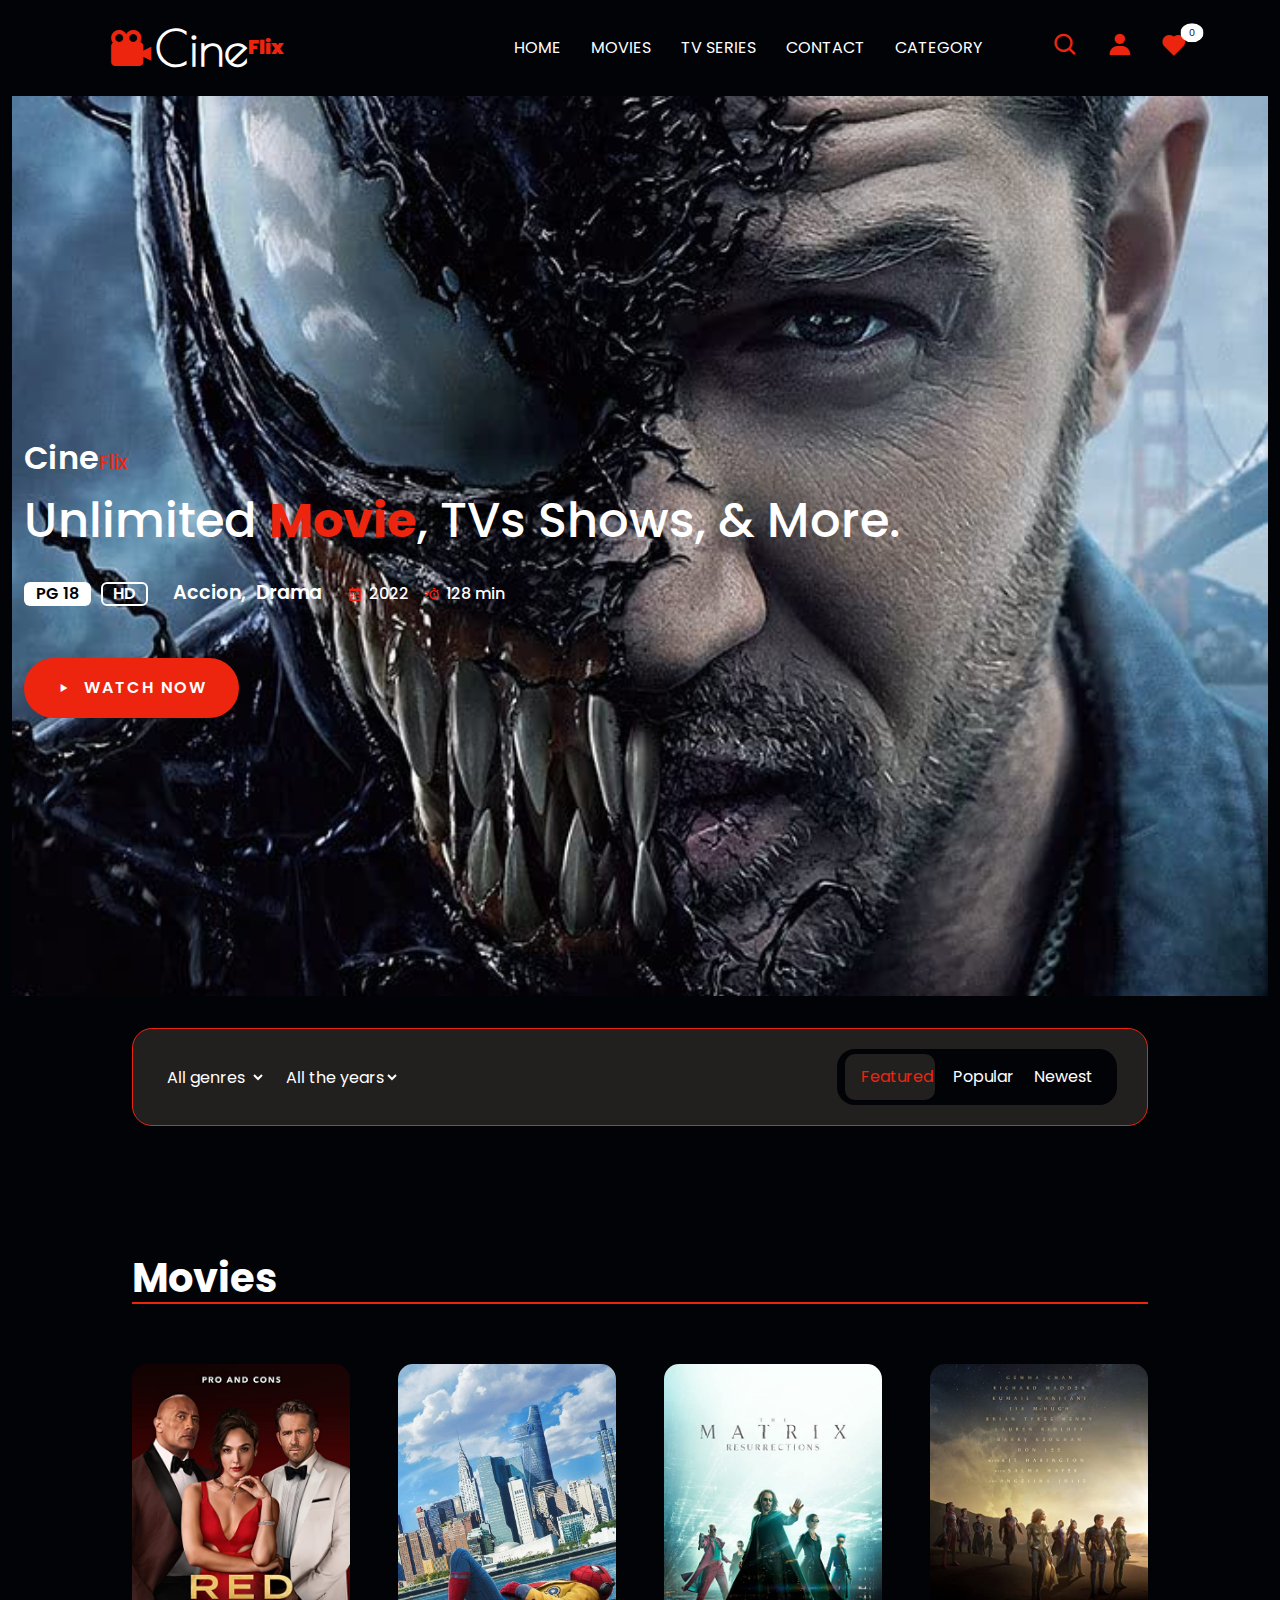
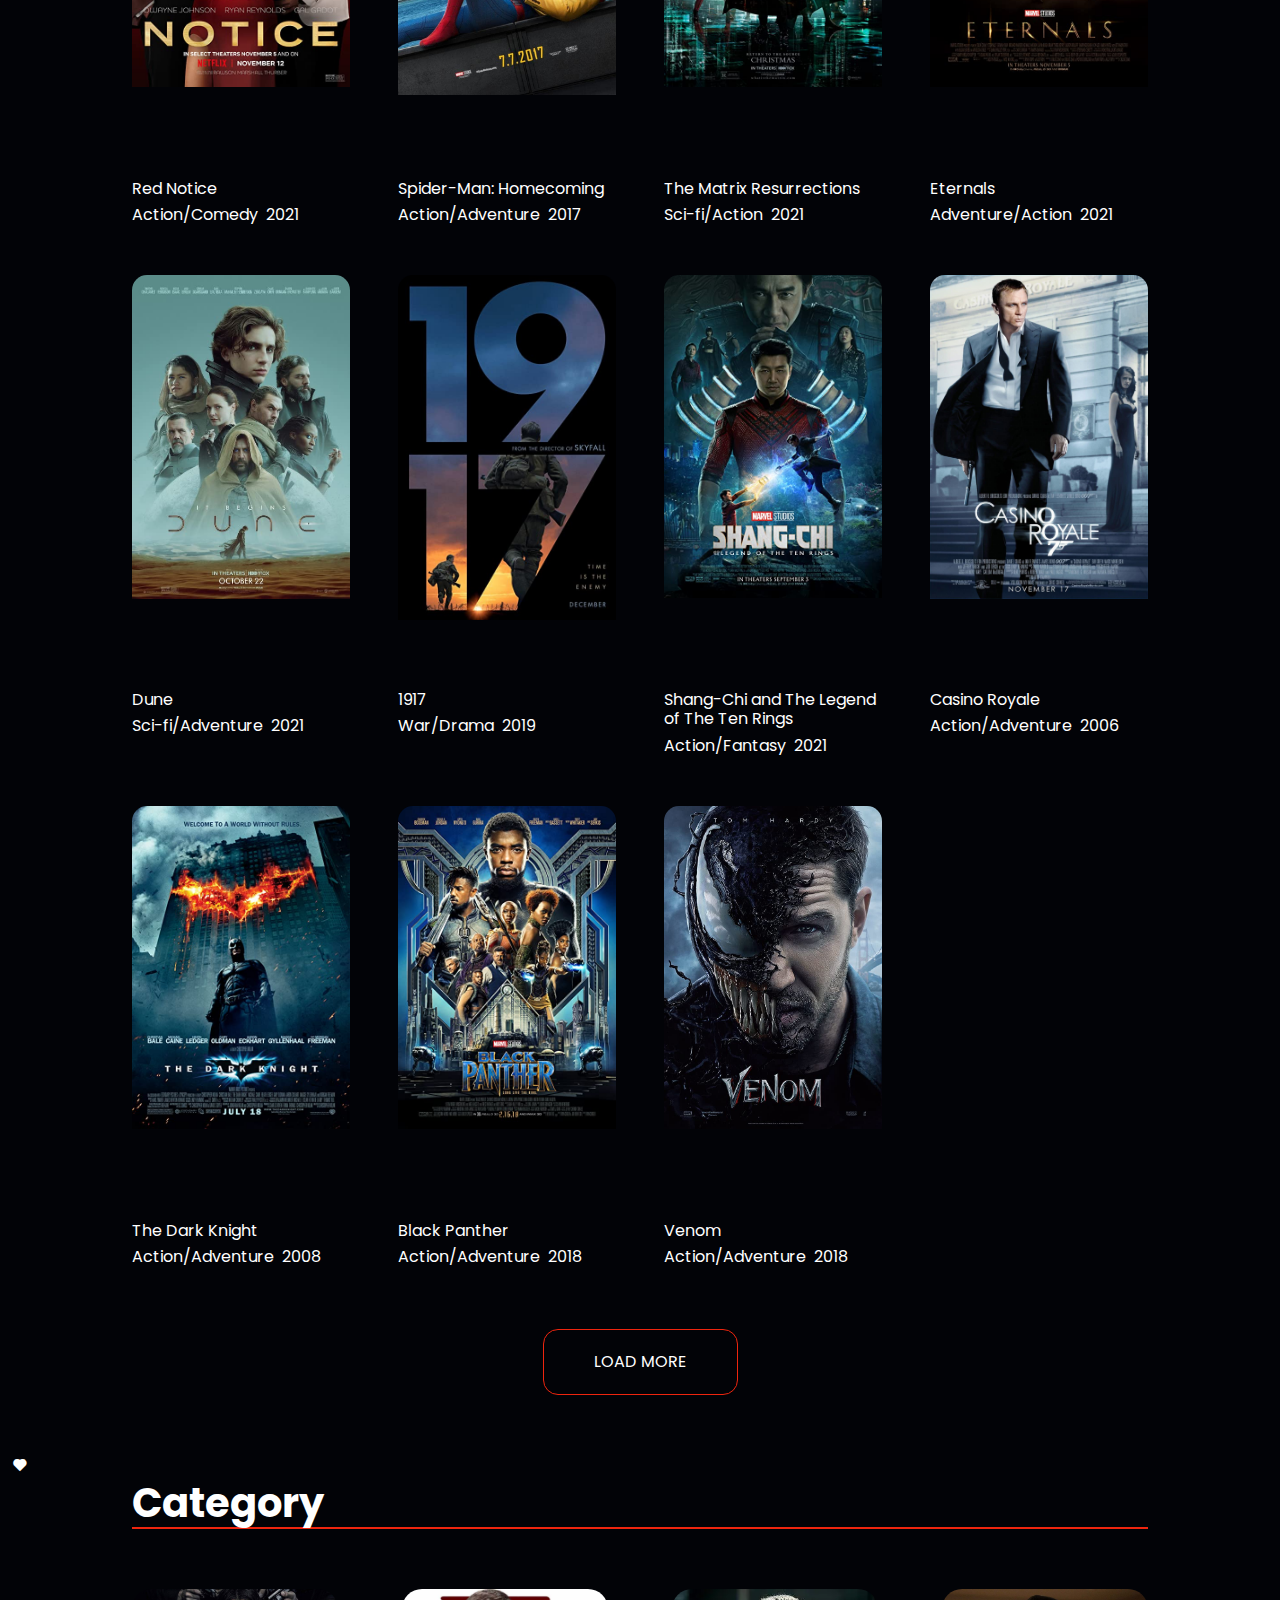
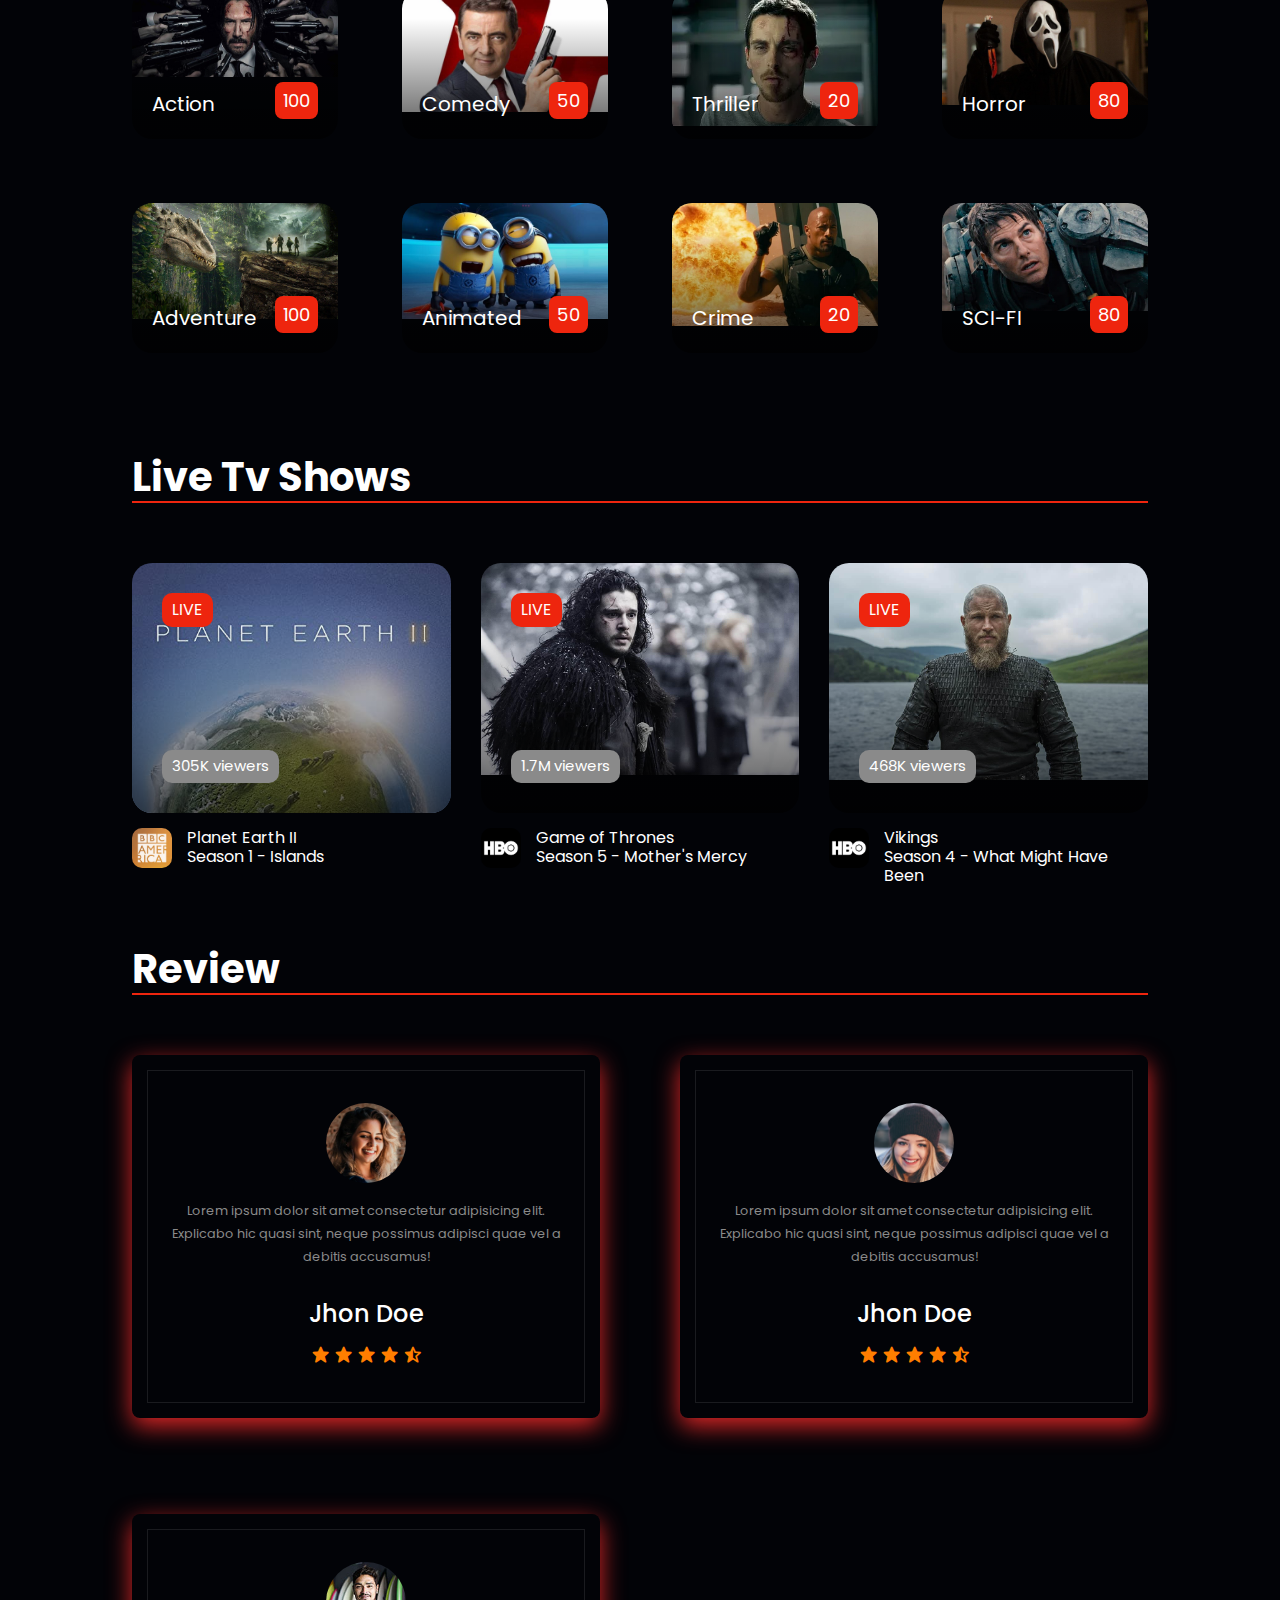
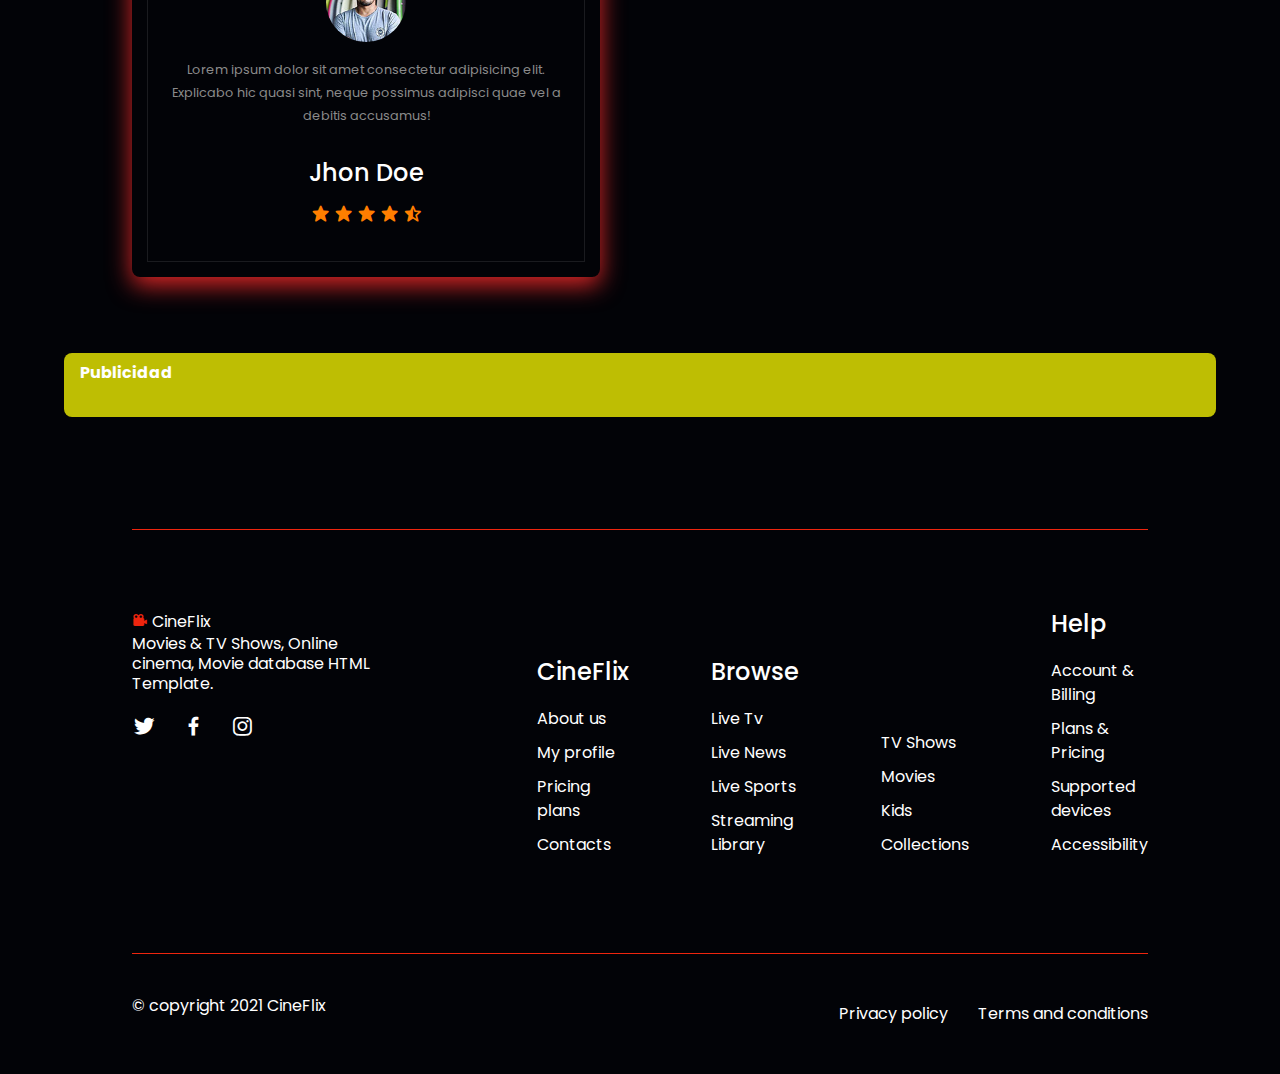
<file: index.html>
<!DOCTYPE html>
<html lang="en">
    <head>
        <meta charset="UTF-8">
        <meta name="viewport" content="width=device-width, initial-scale=1.0">
        <title>CineFlix</title>
      
        <!-- Bootstrap CSS -->
        <link href="https://cdn.jsdelivr.net/npm/bootstrap@5.3.0-alpha1/dist/css/bootstrap.min.css" rel="stylesheet">
      
        <!-- OWL CAROUSEL -->
        <link rel="stylesheet" href="https://cdnjs.cloudflare.com/ajax/libs/OwlCarousel2/2.3.4/assets/owl.carousel.min.css"
          integrity="sha512-tS3S5qG0BlhnQROyJXvNjeEM4UpMXHrQfTGmbQ1gKmelCxlSEBUaxhRBj/EFTzpbP4RVSrpEikbmdJobCvhE3g=="
          crossorigin="anonymous" />
        <!-- BOX ICONS -->
        <link href='https://unpkg.com/boxicons@2.0.7/css/boxicons.min.css' rel='stylesheet'>
      
        <!-- Styles -->
        <link rel="stylesheet" href="./assets/css/styles.css">
        <link rel="stylesheet" href="/assets/css/responsive.css">
      </head>
      
  <body class="container">

    <!-- ===== START HEADER ===== -->


    <!-- Header Main-->
    <header class="header">

      <div class="header-container">
        <div href="./index.html" class="logo">
          <i class='bx bxs-camera-movie bx-tada logo-color'></i>Cine<span class="">Flix</span>
        </div>
        <nav class="navbar navbar-expand-lg navbar-light desktop-navigation-menu">



          <div class="collapse navbar-collapse container" id="navbarContent">
            <ul class="navbar-nav me-auto mb-2 mb-lg-0 desktop-menu-category-list">
              <li class="nav-item menu-category">
                <a href="#" class="nav-link menu-title">Home</a>
              </li>

              <li class="nav-item menu-category">
                <a href="#" class="nav-link menu-title">Movies</a>


              </li>

              <li class="nav-item menu-category">
                <a href="#" class="nav-link menu-title">TV Series</a>


              </li>

              <li class="nav-item menu-category">
                <a href="/contact.html" class="nav-link menu-title">Contact</a>


              </li>





              <li class="nav-item menu-category">
                <a href="#" class="nav-link menu-title">Category</a>
              </li>


            </ul>

            <div class="d-flex align-items-center header-user-actions">
              <div class="btn btn-link action-btn" id="search-btn">
                <i class='bx bx-search'></i>

              </div>
              <div class=" btn btn-link action-btn" id="login-btn">
                <i class='bx bxs-user'></i>

              </div>
              <div class="btn btn-link position-relative action-btn" id="width-list">
                <i class='bx bxs-heart'></i>
                <span class="badge position-absolute start-100 translate-middle count quantity">0</span>
              </div>



            </div>

          </div>

        </nav>

        <div class="btn btn-link position-relative menu-btn" id="menu-btn">
          <i class="bx bx-menu"></i>
        </div>
      </div>

      <!-- Menú Móvil -->

      <nav class="mobile-menu" id="mobileMenu">
        <div class="menu-close" id="menuClose">
          <i class="bx bx-x"></i>
        </div>
        <ul class="mobile-menu-list">
          <li><a href="#" class="mobile-menu-link">Home</a></li>
          <li><a href="#" class="mobile-menu-link">Movies</a></li>
          <li><a href="#" class="mobile-menu-link">TV Series</a></li>
          <li><a href="/contact.html" class="mobile-menu-link">Contact</a></li>
          <li><a href="#" class="mobile-menu-link">Category</a></li>
          
        </ul>
        <div class=" mobile-user-actions">
          <div class="btn-link action-btn" id="search-btn">
            <i class='bx bx-search'></i>

          </div>
          <div class="  action-btn" id="login-btn">
            <i class='bx bxs-user'></i>

          </div>
          <div class=" action-btn" id="width-list">
            <i class='bx bxs-heart'></i>
            <span class="badge position-absolute start-100 translate-middle count quantity">0</span>
          </div>



        </div>
      </nav>



      <!--Cart-->
      <div class="card">
        <h1 class="card-title">Widthlist</h1>

        <!--Cart content-->
        <ul class="listCard">
        </ul>
        <div class="width-quantity">
          <div class="total btn-2"> 0 </div>
          <div class="list-close btn-2">Close</div>
        </div>
      </div>
      <!--Search-->
      <form class="search-form">
        <input type="search" id="search-box" placeholder="Search here....">
        <label for="search-box" class="fas fa-search"></label>
      </form>
      <!--Login-->
      <form action="#" class="login-form" id="loginForm">
        <h3>Login</h3>
        <input type="email" placeholder="Email registrado" class="box" id="email" required>
        <input type="password" placeholder="Contraseña" class="box" id="password" required>
        <p>¿No estas registrado/a? <a href="pages/register.html">Crea tu cuenta</a></p>
        <input type="submit" value="Login" class=" btn-2">
        <p id="errorMsg"></p>
      </form>
    </header>



    <!--- MAIN SECTION-->
    <main>

      
      <!-- 
        - #HERO
      -->

      <section class="hero">
        <div class="container">
          <div class="overlay" data-overlay></div>
          <div class="hero-content">

            <p class="hero-subtitle">Cine<span>Flix</span></p>

            <h1 class="h1 hero-title">
              Unlimited <strong>Movie</strong>, TVs Shows, & More.
            </h1>

            <div class="meta-wrapper">

              <div class="badge-wrapper">
                <div class="badge badge-fill">PG 18</div>

                <div class="badge badge-outline">HD</div>
              </div>

              <div class="ganre-wrapper">
                <a href="#">Accion,</a>

                <a href="#">Drama</a>
              </div>

              <div class="date-time">

                <div>
                  <i class='bx bx-calendar'></i>

                  <time datetime="2022">2022</time>
                </div>

                <div>
                  <i class='bx bx-timer'></i>

                  <time datetime="PT128M">128 min</time>
                </div>

              </div>

            </div>

            <button class="btn-1">
              <i class='bx bx-play'></i>

              <span>Watch now</span>
            </button>

          </div>

        </div>
      </section>


      <!--- #MOVIES SECTION-->
      <section class="movies">
        <div class="filter-bar">
          <div class="filter-dropdowns">
            <select name="genre" class="genre">
              <option value="all genres">All genres</option>
              <option value="action">Action</option>
              <option value="adventure">Adventure</option>
              <option value="animal">Animal</option>
              <option value="animation">Animation</option>
              <option value="biography">Biography</option>
            </select>
            <select name="year" class="year">
              <option value="all years">All the years</option>
              <option value="2022">2022</option>
              <option value="2020-2021">2020-2021</option>
              <option value="2010-2019">2010-2019</option>
              <option value="2000-2009">2000-2009</option>
              <option value="1980-1999">1980-1999</option>
            </select>
          </div>
          <div class="filter-radios">
            <input type="radio" name="grade" id="featured" checked>
            <label for="featured">Featured</label>
            <input type="radio" name="grade" id="popular">
            <label for="popular">Popular</label>
            <input type="radio" name="grade" id="newest">
            <label for="newest">Newest</label>
            <div class="checked-radio-bg"></div>
          </div>
        </div>
        <h2 class="section-heading">Movies</h2>
        <div class="movies-grid" id="moviesGrid">


        </div>
        <button class="load-more">LOAD MORE</button>
      </section>
      <span><i class='bx bxs-heart'></i></span>
      <!--- #CATEGORY SECTION-->
      <section class="category" id="category">

        <h2 class="section-heading">Category</h2>

        <div class="category-grid">

          <div class="category-card">
            <img src="./assets/img/home/action.jpg" alt="" class="card-img">
            <div class="name">Action</div>
            <div class="total">100</div>
          </div>

          <div class="category-card">
            <img src="./assets/img/home/comedy.jpg" alt="" class="card-img">
            <div class="name">Comedy</div>
            <div class="total">50</div>
          </div>

          <div class="category-card">
            <img src="./assets/img/home/thriller.webp" alt="" class="card-img">
            <div class="name">Thriller</div>
            <div class="total">20</div>
          </div>

          <div class="category-card">
            <img src="./assets/img/home/horror.jpg" alt="" class="card-img">
            <div class="name">Horror</div>
            <div class="total">80</div>
          </div>

          <div class="category-card">
            <img src="./assets/img/home/adventure.jpg" alt="" class="card-img">
            <div class="name">Adventure</div>
            <div class="total">100</div>
          </div>

          <div class="category-card">
            <img src="./assets/img/home/animated.jpg" alt="" class="card-img">
            <div class="name">Animated</div>
            <div class="total">50</div>
          </div>

          <div class="category-card">
            <img src="./assets/img/home/crime.jpg" alt="" class="card-img">
            <div class="name">Crime</div>
            <div class="total">20</div>
          </div>

          <div class="category-card">
            <img src="./assets/img/home/sci-fi.jpg" alt="" class="card-img">
            <div class="name">SCI-FI</div>
            <div class="total">80</div>
          </div>

        </div>

      </section>





      <!--
          - #LIVE SECTION
        -->
      <section class="live" id="live">

        <h2 class="section-heading">Live Tv Shows</h2>

        <div class="live-grid">

          <div class="live-card">

            <div class="card-head">
              <img src="./assets/img/home/planet.jpg" alt="" class="card-img">
              <div class="live-badge">LIVE</div>
              <div class="total-viewers">305K viewers</div>
              <div class="play">
                <i class='bx bx-play-circle'></i>
              </div>
            </div>

            <div class="card-body">
              <img src="./assets/img/home/bbcamerica.jpg" alt="" class="avatar">
              <h3 class="card-title">Planet Earth II <br> Season 1 - Islands</h3>
            </div>

          </div>

          <div class="live-card">

            <div class="card-head">
              <img src="./assets/img/home/got.jpg" alt="" class="card-img">
              <div class="live-badge">LIVE</div>
              <div class="total-viewers">1.7M viewers</div>
              <div class="play">
                <i class='bx bx-play-circle'></i>
              </div>
            </div>

            <div class="card-body">
              <img src="./assets/img/home/HBO-Logo-square.jpg" alt="" class="avatar">
              <h3 class="card-title">Game of Thrones <br> Season 5 - Mother's Mercy</h3>
            </div>

          </div>

          <div class="live-card">

            <div class="card-head">
              <img src="./assets/img/home/vikins.jpg" alt="" class="card-img">
              <div class="live-badge">LIVE</div>
              <div class="total-viewers">468K viewers</div>
              <div class="play">
                <i class='bx bx-play-circle'></i>
              </div>
            </div>

            <div class="card-body">
              <img src="/assets/img/home/HBO-Logo-square.jpg" alt="" class="avatar">
              <h3 class="card-title">Vikings <br> Season 4 - What Might Have Been</h3>
            </div>

          </div>

        </div>

      </section>

      <!---------- start TESTIMONIOS ---------->

      <section class="review">
        <h2 class="section-heading">Review</h2>

        <div class=" review-grid">

          <div class="review-box">

            <img src="./assets/img/reseña/testimonial-4.png" alt="">

            <p>Lorem ipsum dolor sit amet consectetur adipisicing elit. Explicabo hic quasi sint, neque
              possimus adipisci quae vel a debitis accusamus!</p>

            <h3>Jhon Doe</h3>
            <div class="stars">
              <i class='bx bxs-star'></i>
              <i class='bx bxs-star'></i>
              <i class='bx bxs-star'></i>
              <i class='bx bxs-star'></i>
              <i class='bx bxs-star-half'></i>
            </div>
          </div>
          <div class="review-box">
            <img src="./assets/img/reseña/testimonial-3.png" alt="">

            <p>Lorem ipsum dolor sit amet consectetur adipisicing elit. Explicabo hic quasi sint, neque
              possimus adipisci quae vel a debitis accusamus!</p>

            <h3>Jhon Doe</h3>
            <div class="stars">
              <i class='bx bxs-star'></i>
              <i class='bx bxs-star'></i>
              <i class='bx bxs-star'></i>
              <i class='bx bxs-star'></i>
              <i class='bx bxs-star-half'></i>
            </div>

          </div>
          <div class="review-box">
            <img src="./assets/img/reseña/testimonial-1.jpg" alt="">

            <p>Lorem ipsum dolor sit amet consectetur adipisicing elit. Explicabo hic quasi sint, neque
              possimus adipisci quae vel a debitis accusamus!</p>

            <h3>Jhon Doe</h3>
            <div class="stars">
              <i class='bx bxs-star'></i>
              <i class='bx bxs-star'></i>
              <i class='bx bxs-star'></i>
              <i class='bx bxs-star'></i>
              <i class='bx bxs-star-half'></i>
            </div>
          </div>







        </div>
      </section>
      <!---------- end TESTIMONIOS ---------->

      <!---------- Publicidad ---------->
      <aside id="publicity" class="aside">
        <p class="textPublicity">Publicidad</p>
      </aside>
      <!---------- end Publicidad ---------->
    </main>





    <!-- FOOTER SECTION -->
    <footer>

      <div class="footer-content">

        <div class="footer-brand">
          <!-- Logo -->
          <a class="navbar-brand " href="index.html">
            <i class='bx bxs-camera-movie bx-tada logo-color'></i> Cine<span>Flix</span>
          </a>
          <p class="slogan">Movies & TV Shows, Online cinema,
            Movie database HTML Template.</p>


          <div class="social-link">


            <a href="#" class="navbar-social-link">
              <i class='bx bxl-twitter'></i>
            </a>



            <a href="#" class="navbar-social-link">
              <i class='bx bxl-facebook'></i>
            </a>





            <a href="#" class="navbar-social-link">
              <i class='bx bxl-instagram'></i>
            </a>


          </div>
        </div>


        <div class="footer-links">
          <ul>

            <h4 class="link-heading">CineFlix</h4>

            <li class="link-item"><a href="#">About us</a></li>
            <li class="link-item"><a href="#">My profile</a></li>
            <li class="link-item"><a href="#">Pricing plans</a></li>
            <li class="link-item"><a href="#">Contacts</a></li>

          </ul>

          <ul>

            <h4 class="link-heading">Browse</h4>

            <li class="link-item"><a href="#">Live Tv</a></li>
            <li class="link-item"><a href="#">Live News</a></li>
            <li class="link-item"><a href="#">Live Sports</a></li>
            <li class="link-item"><a href="#">Streaming Library</a></li>

          </ul>

          <ul>

            <li class="link-item"><a href="#">TV Shows</a></li>
            <li class="link-item"><a href="#">Movies</a></li>
            <li class="link-item"><a href="#">Kids</a></li>
            <li class="link-item"><a href="#">Collections</a></li>

          </ul>

          <ul>

            <h4 class="link-heading">Help</h4>

            <li class="link-item"><a href="#">Account & Billing</a></li>
            <li class="link-item"><a href="#">Plans & Pricing</a></li>
            <li class="link-item"><a href="#">Supported devices</a></li>
            <li class="link-item"><a href="#">Accessibility</a></li>

          </ul>
        </div>

      </div>

      <div class="footer-copyright">

        <div class="copyright">
          <p>&copy; copyright 2021 CineFlix</p>
        </div>

        <div class="wrapper">
          <a href="#">Privacy policy</a>
          <a href="#">Terms and conditions</a>
        </div>

      </div>


    </footer>




    <!-- Vincular script.js -->
    <script src="./assets/js/script.js"></script>
    <!-- API -->
    <script src="./assets/js/api.js"></script>
    <!--- custom js link-->
    <script src="./assets/js/pelis.js"></script>
    <script src="./assets/js/menu.js"></script>
    <script src="./assets/js/login_search.js"></script>
  </body>
</html>
</file>
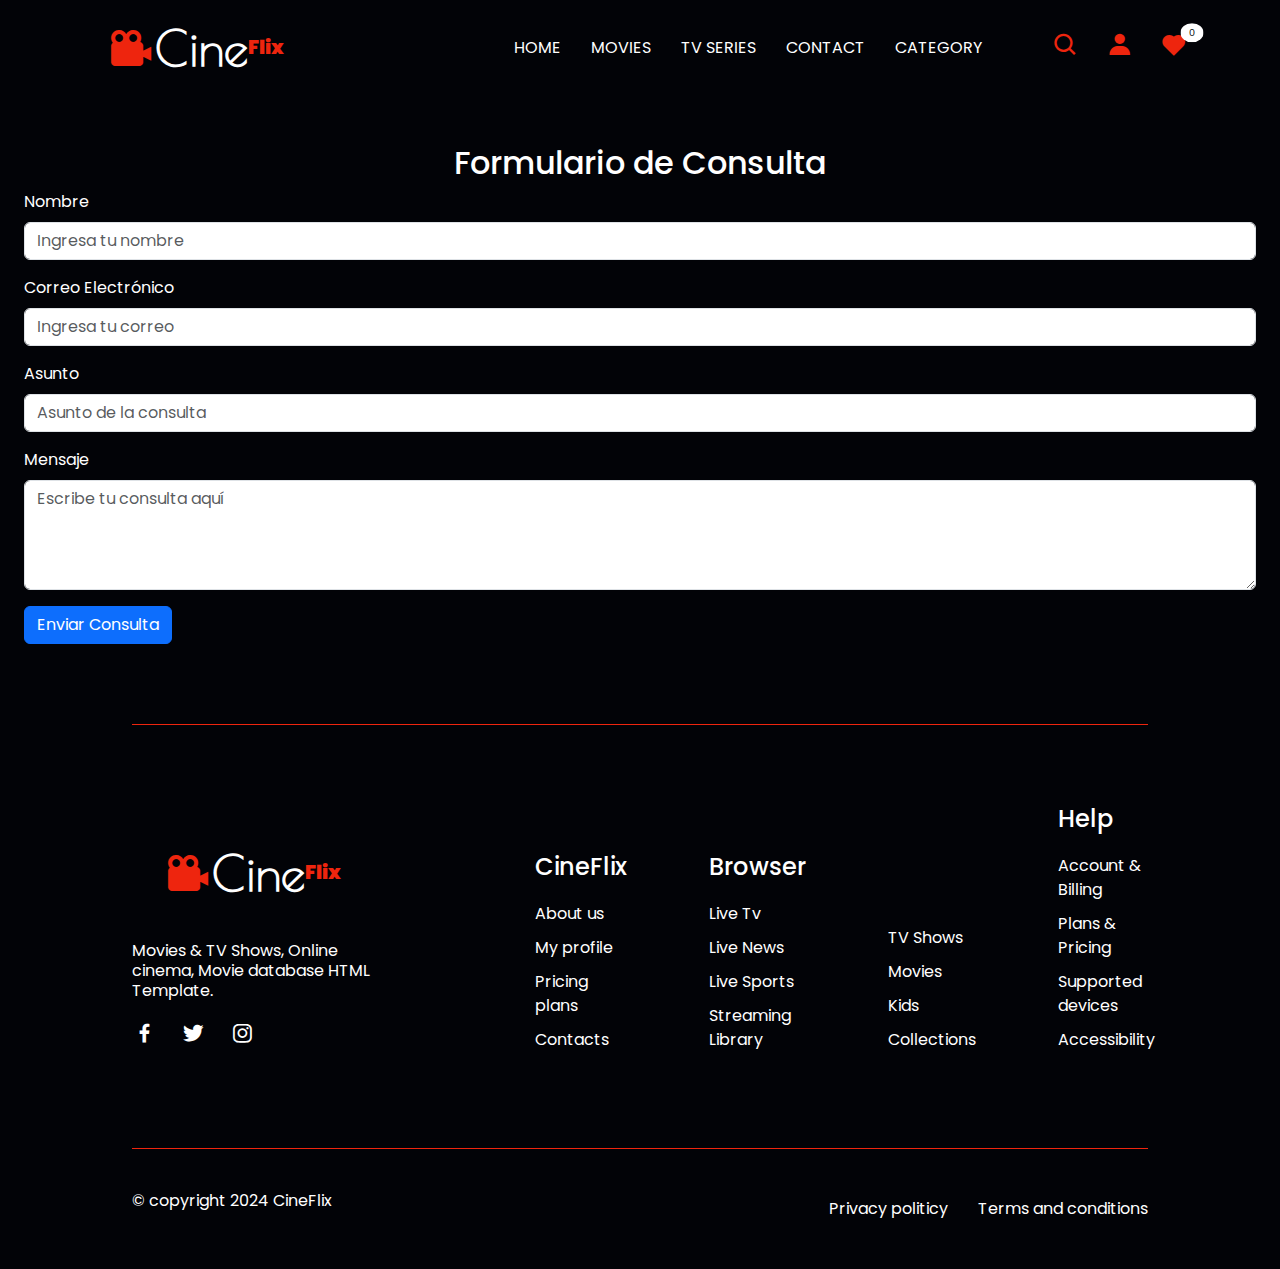
<file: contact.html>
<!DOCTYPE html>
<html lang="en">
 
<head>
  <meta charset="UTF-8">
  <meta name="viewport" content="width=device-width, initial-scale=1.0">
  <title>CineFlix</title>
  
  <!-- Preload Image for loading -->
  <link rel="preload" href="https://formspree.io/static/img/loading.svg?t=1733229893" as="image">

  <!-- Bootstrap CSS -->
  <link href="https://cdn.jsdelivr.net/npm/bootstrap@5.3.0-alpha1/dist/css/bootstrap.min.css" rel="stylesheet">

  <!-- OWL CAROUSEL -->
  <link rel="stylesheet" href="https://cdnjs.cloudflare.com/ajax/libs/OwlCarousel2/2.3.4/assets/owl.carousel.min.css"
    integrity="sha512-tS3S5qG0BlhnQROyJXvNjeEM4UpMXHrQfTGmbQ1gKmelCxlSEBUaxhRBj/EFTzpbP4RVSrpEikbmdJobCvhE3g=="
    crossorigin="anonymous" />
  <!-- BOX ICONS -->
  <link href='https://unpkg.com/boxicons@2.0.7/css/boxicons.min.css' rel='stylesheet'>

  <!-- Styles -->
  <link rel="stylesheet" href="./assets/css/styles.css">
</head>

<body class="container">

 

        <!--
        - #HEADER SECTION
      -->

    
      <header class="header">

        <div class="header-container">
          <div href="./index.html" class="logo">
            <i class='bx bxs-camera-movie bx-tada logo-color'></i>Cine<span class="">Flix</span>
          </div>
          <nav class="navbar navbar-expand-lg navbar-light desktop-navigation-menu">
  
  
  
            <div class="collapse navbar-collapse container" id="navbarContent">
              <ul class="navbar-nav me-auto mb-2 mb-lg-0 desktop-menu-category-list">
                <li class="nav-item menu-category">
                  <a href="#" class="nav-link menu-title">Home</a>
                </li>
  
                <li class="nav-item menu-category">
                  <a href="#" class="nav-link menu-title">Movies</a>
  
  
                </li>
  
                <li class="nav-item menu-category">
                  <a href="#" class="nav-link menu-title">TV Series</a>
  
  
                </li>
  
                <li class="nav-item menu-category">
                  <a href="#" class="nav-link menu-title">Contact</a>
  
  
                </li>
  
  
  
  
  
                <li class="nav-item menu-category">
                  <a href="#" class="nav-link menu-title">Category</a>
                </li>
  
  
              </ul>
  
              <div class="d-flex align-items-center header-user-actions">
                <div class="btn btn-link action-btn" id="search-btn">
                  <i class='bx bx-search'></i>
  
                </div>
                <div class=" btn btn-link action-btn" id="login-btn">
                  <i class='bx bxs-user'></i>
  
                </div>
                <div class="btn btn-link position-relative action-btn" id="width-list">
                  <i class='bx bxs-heart'></i>
                  <span class="badge position-absolute start-100 translate-middle count quantity">0</span>
                </div>
  
  
  
              </div>
  
            </div>
  
          </nav>
  
          <div class="btn btn-link position-relative menu-btn" id="menu-btn">
            <i class="bx bx-menu"></i>
          </div>
        </div>
  
        <!-- Menú Móvil -->
  
        <nav class="mobile-menu" id="mobileMenu">
          <div class="menu-close" id="menuClose">
            <i class="bx bx-x"></i>
          </div>
          <ul class="mobile-menu-list">
            <li><a href="#" class="mobile-menu-link">Home</a></li>
            <li><a href="#" class="mobile-menu-link">Movies</a></li>
            <li><a href="#" class="mobile-menu-link">TV Series</a></li>
            <li><a href="#" class="mobile-menu-link">Contact</a></li>
            <li><a href="#" class="mobile-menu-link">Category</a></li>
            
          </ul>
          <div class=" mobile-user-actions">
            <div class="btn-link action-btn" id="search-btn">
              <i class='bx bx-search'></i>
  
            </div>
            <div class="  action-btn" id="login-btn">
              <i class='bx bxs-user'></i>
  
            </div>
            <div class=" action-btn" id="width-list">
              <i class='bx bxs-heart'></i>
              <span class="badge position-absolute start-100 translate-middle count quantity">0</span>
            </div>
  
  
  
          </div>
        </nav>
  
  
  
        <!--Cart-->
        <div class="card">
          <h1 class="card-title">Widthlist</h1>
  
          <!--Cart content-->
          <ul class="listCard">
          </ul>
          <div class="width-quantity">
            <div class="total btn-2"> 0 </div>
            <div class="list-close btn-2">Close</div>
          </div>
        </div>
        <!--Search-->
        <form class="search-form">
          <input type="search" id="search-box" placeholder="Search here....">
          <label for="search-box" class="fas fa-search"></label>
        </form>
        <!--Login-->
        <form action="#" class="login-form" id="loginForm">
          <h3>Login</h3>
          <input type="email" placeholder="Email registrado" class="box" id="email" required>
          <input type="password" placeholder="Contraseña" class="box" id="password" required>
          <p>¿No estas registrado/a? <a href="pages/register.html">Crea tu cuenta</a></p>
          <input type="submit" value="Login" class=" btn-2">
          <p id="errorMsg"></p>
        </form>
      </header>
  

  <main>
    <!-- Formulario de Consulta -->
    <div class="container mt-5">
      <h2 class="text-center">Formulario de Consulta</h2>
      <form action="https://formspree.io/f/mnnqjzbd" method="POST">
        <!-- Nombre -->
        <div class="mb-3">
          <label for="name" class="form-label">Nombre</label>
          <input type="text" class="form-control" id="name" name="name" placeholder="Ingresa tu nombre" required>
        </div>

        <!-- Correo Electrónico -->
        <div class="mb-3">
          <label for="email" class="form-label">Correo Electrónico</label>
          <input type="email" class="form-control" id="email" name="email" placeholder="Ingresa tu correo" required>
        </div>

        <!-- Asunto -->
        <div class="mb-3">
          <label for="subject" class="form-label">Asunto</label>
          <input type="text" class="form-control" id="subject" name="subject" placeholder="Asunto de la consulta" required>
        </div>

        <!-- Mensaje -->
        <div class="mb-3">
          <label for="message" class="form-label">Mensaje</label>
          <textarea class="form-control" id="message" name="message" rows="4" placeholder="Escribe tu consulta aquí" required></textarea>
        </div>

        <!-- Botón de Enviar -->
        <button type="submit" class="btn btn-primary">Enviar Consulta</button>
      </form>
    </div>
  </main>
  <!-- ===== FOOTER ===== -->
  <footer>

    <div class="footer-content">

      <div class="footer-brand">
        <div href="./index.html" class="logo">
          <i class='bx bxs-camera-movie bx-tada logo-color'></i>Cine<span class="">Flix</span>
        </div>
        <p class="slogan">Movies & TV Shows, Online cinema,
          Movie database HTML Template.</p>


        <div class="social-link">

          <a href="#">
            <i class="bx bxl-facebook"></i>
          </a>
          <a href="#">
            <i class="bx bxl-twitter"></i>
          
          </a>
          <a href="#">
            <i class="bx bxl-instagram"></i>
            
          </a>
        
         

        </div>
      </div>


      <div class="footer-links">
        <ul>

          <h4 class="link-heading">CineFlix</h4>

          <li class="link-item"><a href="#">About us</a></li>
          <li class="link-item"><a href="#">My profile</a></li>
          <li class="link-item"><a href="#">Pricing plans</a></li>
          <li class="link-item"><a href="#">Contacts</a></li>

        </ul>

        <ul>

          <h4 class="link-heading">Browser</h4>

          <li class="link-item"><a href="#">Live Tv</a></li>
          <li class="link-item"><a href="#">Live News</a></li>
          <li class="link-item"><a href="#">Live Sports</a></li>
          <li class="link-item"><a href="#">Streaming Library</a></li>

        </ul>

        <ul>

          <li class="link-item"><a href="#">TV Shows</a></li>
          <li class="link-item"><a href="#">Movies</a></li>
          <li class="link-item"><a href="#">Kids</a></li>
          <li class="link-item"><a href="#">Collections</a></li>

        </ul>

        <ul>

          <h4 class="link-heading">Help</h4>

          <li class="link-item"><a href="#">Account & Billing</a></li>
          <li class="link-item"><a href="#">Plans & Pricing</a></li>
          <li class="link-item"><a href="#">Supported devices</a></li>
          <li class="link-item"><a href="#">Accessibility</a></li>

        </ul>
      </div>

    </div>

    <div class="footer-copyright">

      <div class="copyright">
        <p>&copy; copyright 2024 CineFlix</p>
      </div>

      <div class="wrapper">
        <a href="#">Privacy politicy</a>
        <a href="#">Terms and conditions</a>
      </div>

    </div>

  </footer>
  <!-- ===== END FOOTER===== -->
  
</body>
</html>
</file>
<file: assets/css/styles.css>
@import url('https://fonts.googleapis.com/css2?family=Poiret+One&family=Poppins:ital,wght@0,100;0,200;0,300;0,400;0,500;0,600;0,700;0,800;0,900;1,100;1,200;1,300;1,400;1,500;1,600;1,700;1,800;1,900&display=swap');


/*-----------------------------------*\
 * #VAR
\*-----------------------------------*/

:root {
  --main-color: #ee250e;
  --body-bg: #020307;
  --box-bg: #221f1f;
  --text-color: #ffffff;
  --orange-color: #ff7e00;

  --light-gray: #d1d1d1;

  --comment: #555D68;
  --comment-date: #8A8A8A;


  --section-heading: 40px;
 

  /*transition*/
  --transition-1: 0.15s ease;
  --transition-2: 0.25s ease-in;

  /*spacing*/

  --px: 120px;
  /* padding-left & padding-right */
  --section-padding: 100px;

  /*variable for changing position and size besed on radio checked */
  --width: 90px;
  --left: 8px;

  /* variable for scaling overlay element on card hover */

  --scale: 0.8;

  /* shadow */
  --box-shadow-1: 0 0.5rem 1.5rem rgb(224, 39, 39);

  /* border */
  --border: .2rem solid rgba(0, 0, 0, 0.1);
  --outline: .1rem solid rgba(248, 243, 243, 0.1);
}

/*-----------------------------------*\
  #RESET
\*-----------------------------------*/


/* Remove default margin & padding*/

* {
  margin: 0;
  padding: 0;
  font-family: 'Poppins', sans-serif;
  box-sizing: border-box;
  
  transition: all 0.3s ease;
}

/* more-intuitive box-sizing model.*/


*::before,
*::after {
  box-sizing: border-box;
}
html {
  font-family: "Poppins", sans-serif;
  overscroll-behavior: contain;
  overflow-x: hidden;
}


body {
  font-family: "Poppins", sans-serif;
  background-color: var(--body-bg);
  color: var(--text-color);

}

/*remove list item marker*/

li {
  list-style: none;
}

/*change link default*/

a {
  text-decoration: none;
  color: var(--text-color);
}

img {
  max-width: 100%;
}

input {
  font: inherit;
  width: 100%;
  border: none;
}

select,
button {
  font: inherit;
  background: none;
  border: none;
  cursor: pointer;
}

/**
   * scrollbar style
   */

   body::-webkit-scrollbar {
    width: 10px;
  }
  
  body::-webkit-scrollbar-track {
    background: var(--body-bg);
    border-left: 1px solid var(--box-bg);
  }
  
  body::-webkit-scrollbar-thumb {
    background: hsl(0, 0%, 80%);
    border: 3px solid hsl(0, 0%, 70%);
    border-radius: 10px;
  }
  
  body::-webkit-scrollbar-thumb:hover {
    background: hsl(0, 0%, 70%);
  }
  
.card.active::-webkit-scrollbar,
.search-form.active::-webkit-scrollbar,
.login-form.active::-webkit-scrollbar {
    display: none; /* Oculta el scrollbar incluso cuando está activo */
}
/*change default scrollbar style */

::-webkit-scrollbar {
  background: transparent;
  width: 1rem;
  border-left: 1px solid var(--main-color);
}

::-webkit-scrollbar-thumb {
  background: var(--main-color);
  border-radius: 1rem;
  border: 1px solid var(--main-color);
}

/*-----------------------------------*\
  #REUSED
\*-----------------------------------*/

/**
 * TITLES & SUBTITLES
 */

 .h1,
 .h2,
 .h3 {
   color: var(--white);
   line-height: 1.2;
 }
 
 
.btn-1 {
  color: var(--text-color);
  background-color: var(--main-color);
  padding: 0.7rem 1.5rem;
  font-size: 1rem;
  font-weight: 600;
  text-transform: uppercase;
  letter-spacing: 2px;
  display: flex;
  align-items: center;
  gap: 10px;
  padding: 16px 30px;
  border: 2px solid var(--main-color);
  border-radius: 50px;
  transition: var(--transition-1);
}

.btn-1:hover {
  background-color: var(--body-bg);
  border: 1px solid var(--main-color);
  color: var(--main-color);
}



/*-------------------------------------*\
  #MAIN
\*-------------------------------------*/

/**
 * main container style 
 */

.container {
  max-width: 1440px;
  margin: auto;
}



.overlay {
  position: absolute;
  top: 0;
  right: 0;
  bottom: 0;
  left: 0;
  width: 100%;
  height: 100%;
  
  z-index: 1; /* Asegura que esté por encima del fondo */
}

.movies,
.category,
.live,
.review {
  padding: 0 var(--px);
}

.section-heading {
  font-size: var(--section-heading);
  font-weight: 700;
  margin-bottom: 60px;
  border-bottom: 2px solid var(--main-color);
}

/*-------------------------------------*\
  #HEADER/NAVBAR
\*-------------------------------------*/



.header {
  display: flex;
  justify-content: space-between;
  align-items: center;
  position: static;

}

.header .header-container {
  display: flex;
  justify-content: space-between;
  align-items: center;
  width: 100%;
  height: 6rem;
  padding: 3rem 5%;
  background-color: var(--body-bg);
  color: var(--text-color);
  gap: 2rem;
}

.logo {
  display: flex;
  align-items: center;
  justify-content: center;
  text-decoration: none;
  color: var(--text-color);
  font-family: "Poiret One", sans-serif;
  font-size: 3rem;
  font-weight: 900;
  padding: 2rem;
  cursor: pointer;

}

.logo-color {
  color: #ee250e;

}

.logo span {
  font-size: 1.2rem;
  color: #ee250e;
}

.navbar-collapse {
  gap: 4rem;
}


#menu-btn {
  display: none;
}
.desktop-menu-category-list {
  position: relative;
  display: flex;
  justify-content: center;
  align-items: center;
  gap: 30px;
}

.desktop-menu-category-list .menu-category:not(:nth-child(2)) {
  position: relative;
}

.desktop-menu-category-list .menu-category>.menu-title {
  position: relative;
  color: var(--text-color);
  font-size: var(--fs-7);
  font-weight: var(--weight-600);
  text-transform: uppercase;
  padding: 15px 0;
  transition: var(--transition-1);
}

.desktop-menu-category-list .menu-category>.menu-title:hover {
  color: var(--main-color);
}


.header .menu-btn {
  position: relative;
  font-size: 1.7rem;
  color: var(--main-color);
  padding: 5px;
}



.header-user-actions {
  display: flex;
  align-items: center;
  gap: 15px;
}

.header-user-actions .action-btn {
  position: relative;
  font-size: 1.7rem;
  color: var(--main-color);
  padding: 5px;
}

.header-user-actions .count {
  position: absolute;
  top: 10px;
  
  background: var(--text-color);
  color: var(--body-bg);
  font-size: 0.6rem;
  font-weight: var(--weight-500);
  line-height: 1;
  padding: 3px 6px;
  border-radius: 50%;
}




/* Estilos del menú móvil */
.mobile-menu {
  position: fixed;
  top: 0;
  right: -100%;
  width: 80%;
  max-width: 300px;
  height: auto;
  background-color: var(--body-bg);
  box-shadow: -1px 0 5px rgba(0, 0, 0, 0.5);
  z-index: 999;
  transition: right 0.4s ease;
  display: flex;
  flex-direction: column;
  padding: 2rem;
  
}

.mobile-menu.active {
  right: 0;
}

.menu-close {
  align-self: flex-end;
  font-size: 2rem;
  color: var(--text-color);
  background: none;
  border: none;
  cursor: pointer;
}

.mobile-menu-list {
  font-size: 1.2rem;
  font-weight: 500;
  list-style: none;
  padding: 2rem 0;
  display: flex;
  flex-direction: column;
  border-bottom: 1px solid var(--main-color);
  gap: 2.5rem;
}

.mobile-menu-list .mobile-menu-link {
  color: var(--text-color);
  font-size: 1.2rem;
  font-weight: 500;
  text-decoration: none;
  transition: color 0.3s ease;
}

.mobile-menu-list .mobile-menu-link:hover {
  color: var(--main-color);
}


.mobile-user-actions {
  display: flex;
  justify-content: center;
  align-items: center;
  padding: 2rem;
  gap: 2rem;
}

.mobile-user-actions .action-btn {
  position: relative;
  font-size: 1.7rem;
  color: var(--text-color);
  padding: 5px;
  cursor: pointer;
}
.mobile-user-actions .action-btn:hover{
  color: var(--main-color);
}
.mobile-user-actions .count {
  position: absolute;
  top: 10px;
  
  background: var(--text-color);
  color: var(--body-bg);
  font-size: 0.6rem;
  font-weight: var(--weight-500);
  line-height: 1;
  padding: 3px 6px;
  border-radius: 50%;
}
/* Overlay para el fondo */
.menu-overlay {
  position: fixed;
  top: 0;
  left: 0;
  width: 100%;
  height: 100%;
  background: rgba(0, 0, 0, 0.5);
  z-index: 8;
  opacity: 0;
  pointer-events: none;
  transition: opacity 0.4s ease;
}

.menu-overlay.active {
  opacity: 1;
  pointer-events: all;
}

/*-----------------------------------*\
  #CART
\*-----------------------------------*/



.card {
  position: absolute; 
  top: 20%; 
  right: -110%; 
  width: 40rem;
  height: 80vh;
  
  overflow-y: auto;
  overflow-x: hidden;
  background-color: var(--box-bg);
  border: 1px solid var(--main-color);
  box-shadow: var(--box-shadow-1);
  transition: 1.7s;
  z-index: 999; 
}

.card.active {

  right: 1rem;
  transition: .4s linear;

}


.card .card-title {
  padding: 30px 20px;
  height: 80px;
  margin: 0;
  display: flex;
  align-items: center;
  justify-content: center;
  color: var(--text-color);
  font-weight: 500;
  font-size: 1.2rem;
  text-transform: uppercase;
}


.card .width-quantity  {
  position: absolute;
  bottom: 0;
  right: 2rem;
 margin-bottom: 2rem;
  gap: 4rem;
  background-color: transparent;
  width: 100%;
  height: 50px;
  display: flex;
  justify-content: center;
  align-items: center;
  font-weight: 600;
  font-size: 1.5rem;

  cursor: pointer;
}


.card .width-quantity .btn-2 {
  color: var(--text-color);
  background-color: var(--main-color);
  padding: 0.7rem 1.5rem;
  font-size: 1rem;
  font-weight: 600;
  text-transform: uppercase;
  letter-spacing: 2px;
  display: flex;
  align-items: center;
  justify-content: center;
  gap: 10px;
  padding: 16px 30px;
  border: 2px solid var(--main-color);
  border-radius: 50px;
  transition: var(--transition-1);
  
}

.card .width-quantity .btn-2:hover {
  background-color: var(--body-bg);
  border: 1px solid var(--main-color);
  color: var(--main-color);
}

.listCard li {
  display: grid;
  grid-template-columns: 100px repeat(3, 1fr);
  color: var(--text-color);
  row-gap: 10px;
  margin-bottom: 20px;
}

.listCard li div {
  display: flex;
  justify-content: center;
  align-items: center;
}

.listCard .movies-name {
  font-size: 1.5rem;
  color: var(--text-color);
}


.listCard li img {
  width: 90%;

}

.listCard li button {
  background-color: var(--comment);
  border: 1px solid var(--body-bg);
  width: 2rem;
}

.listCard .count {
  margin: 0 10px;
}

/*-----------------------------------*\
  #SEARCH
\*-----------------------------------*/
.header .search-form {
  position: absolute; 
  top: 20%; 
  right: -110%;
  width: 50%;
  height: 10vh;
  
  overflow-y: auto;
  overflow-x: hidden;
  background-color: var(--box-bg);
  border: 1px solid var(--main-color);
  box-shadow: var(--box-shadow-1);
  border-radius: 5px;
  transition: 1.7s;
  z-index: 999; 
}

.header .search-form.active {
  right: 2rem;
  transition: .4s linear;
}

.header .search-form input {
  height: 100%;
  width: 100%;
  background: none;
  text-transform: none;
  font-size: 1.6rem;
  color: var(--text-color);
  padding: 0 1.5rem;
}

.header .search-form label {
  font-size: 1.5rem;
  padding-right: 1.5rem;
  color: var(--text-color);
  cursor: pointer;
}

.header .search-form label:hover {
  color: var(--main-color);
}
/*-----------------------------------*\
  #LOGIN
\*-----------------------------------*/
.login-form {
  position: absolute; 
  
  top:20%; 
  right: -110%; 
  width: 25rem;
  height: 50vh;
  text-align: center;
  overflow-y: auto;
  overflow-x: hidden;
  background-color: var(--box-bg);
  border: 1px solid var(--main-color);
  box-shadow: var(--box-shadow-1);
  transition: 1.7s;
  z-index: 999; 
}

.login-form.active {
  right: 1rem;

  transition: 0.4s linear;
}

.login-form h3 {
  margin-top: 0.5rem;
  font-size: 1.5rem;
  text-transform: none;
  color: var(--text-color);
}

.login-form .box {
  width: 80%;
  border: 0.5px solid;
  margin: 0.7rem 0;
  background: #eee;
  border-radius: 0.5rem;
  padding: 0.7rem;
  font-size: 1rem;
  color: var(--text-color);
  text-transform: none;
}

.login-form p {
  font-size: 1rem;
  padding: 0.7rem 0;
  color: var(--text-color);
}

.header .login-form p a {
  color: var(--main-color);
  text-decoration: underline;
}

.btn-2 {
  color: var(--text-color);
  background-color: var(--main-color);
  padding: 1rem 0.5rem;
  font-size: 1rem;
  font-weight: 600;
  text-transform: uppercase;
  letter-spacing: 2px;
  display: flex;
  align-items: center;
 width: 70%;
margin-left: 4rem;
  border: 1px solid var(--main-color);
  border-radius: 50px;
  transition: var(--transition-1);
}


/*-----------------------------------*\
 * #HERO
\*-----------------------------------*/

.hero {
  position: relative; /* Importante para que .overlay se ajuste correctamente */
  background: url("../img/home/venom.jpg") no-repeat;
  background-size: cover;
  background-position: center;
  min-height: 750px;
  height: 100vh;
  max-height: 1000px;
  display: flex;
  justify-content: flex-start;
  align-items: center;
  padding-block: var(--section-padding);
}

.hero-content { margin-top: 60px; }

.hero-subtitle {
  color: var(--text-color);
  font-size: 2rem;
  font-weight: 600;
  margin-bottom: 10px;
}
.hero-subtitle span {
  color: var(--main-color);
  font-size: 1.2rem;
  font-weight: 500;
}
.hero-title { 
  margin-bottom: 30px;
  font-size: 3rem;
 }

.hero-title > strong { color: var(--main-color); }

/**
 * BADGE
 */

 .badge {
  color: var(--text-color);
  font-size: 1rem;
  font-weight: 600;
  border: 2px solid transparent;
  padding: 2px 10px;
}

.badge-fill {
  background: var(--text-color);
  color: var(--body-bg);
}

.badge-outline { border-color: var(--text-color); }

/**
 * MOVIE META
 */

.meta-wrapper {
  display: flex;
  flex-wrap: wrap;
  justify-content: flex-start;
  align-items: center;
  gap: 15px 25px;
  margin-bottom: 50px;
}

.badge-wrapper,
.ganre-wrapper,
.date-time {
  display: flex;
  flex-wrap: wrap;
  align-items: center;
  gap: 5px 10px;
}

.ganre-wrapper > a {
  color: var(--text-color);
  font-size: 1.2rem;
  font-weight: 600;
  transition: var(--transition-1);
}

.ganre-wrapper > a:is(:hover, :focus) { color: var(--citrine); }

.date-time { gap: 15px; }

.date-time > div {
  display: flex;
  align-items: center;
  gap: 2px;
  color: var(--text-color);
  font-size: 1rem;
  font-weight: 500;
}

.date-time i {
  width: 20px;
  color: var(--main-color);
}





/*-------------------------------------*\
  #MOVIES SECTION
\*-------------------------------------*/

.movies {
  margin-bottom: 60px;
}

/*filter bar style*/

.filter-bar {
  display: flex;
  justify-content: space-between;
  align-items: center;
  background: var(--box-bg);
  padding: 20px 30px;
  border-radius: 20px;
  margin-top: 2rem;
  margin-bottom: 8rem;
  border: 1px solid var(--main-color);


}



.filter-bar select {
  color: var(--white);
  font-size: var(--fs-sm);
  margin-right: 12px;
  cursor: pointer;
}

.filter-bar option {
  background: var(--body-bg);
}

.filter-radios {
  position: relative;
  background: var(--body-bg);
  padding: 16px;
  border-radius: 18px;
}

.filter-radios input {
  display: none;
}

.filter-radios label {
  position: relative;
  margin: 0 8px;
  font-size: var(--fs-sm);
  user-select: none;
  cursor: pointer;
  z-index: 10;
}


.filter-radios input:checked+label,
.filter-radios label:hover {
  color: var(--main-color);
}

input~.checked-radio-bg {


  background: var(--box-bg);
  position: absolute;
  top: 5px;
  left: var(--left);

  bottom: 5px;
  width: var(--width);
  border-radius: 10px;
}

#popular:checked~.checked-radio-bg {
  --width: 82px;
  --left: 92px;
}

#newest:checked~.checked-radio-bg {
  --width: 79px;
  --left: 165px;
}



/*movies grid */

.movies-grid {
  display: grid;
  grid-template-columns: repeat(auto-fill, minmax(200px, 1fr));
  gap: 3rem;
  margin-bottom: 60px;
}

.movie-card {


  cursor: pointer;
}

.movie-card .card-head {
  position: relative;
  height: 400px;
  border-radius: 15px;
  margin-bottom: 15px;
  overflow: hidden;
}

.movie-card:hover .card-img {
  transform: scale(1.1);
}

.movie-card .card-overlay {
  position: absolute;
  inset: 0;
  opacity: 0;
  backdrop-filter: blur(5px);
}

.movie-card:hover .card-overlay {
  opacity: 1;
}

.bookmark {
  margin-left: 1rem;

}
.movie-card .add-list,
.movie-card .rating {
    position: absolute;
    top: 15px;
    padding: 6px ;
    border-radius: 10px;
    color: var(--text-color);
    background-color: var(--box-bg);
    transform: scale(var(--scale));
}

.movie-card .add-list i {
   font-size: 1.2rem;
    
    
}

.movie-card .add-list i:hover {
    color: var(--main-color);
}

.movie-card .rating {
    display: flex;
    align-items: center;
    right: 15px;
    background: var(--box-bg);
}

.movie-card .rating span {
    color: var(--white);
    font-size: 13px;
    font-weight: var(--fw-5);
    margin-left: 5px;
}

.movie-card .bx-play-circle {
  font-size: 5rem;
  display: block;
  color: var(--main-color);
}

.movie-card .play {
  position: absolute;
  top: 50%;
  left: 50%;
  transform: translate(-50%, -50%) scale(var(--scale));
}

.movie-card .play .bx-play-circle {
  font-size: 60px;

}

.movie-card:hover :is(.bookmark, .rating, .play) {
  --scale: 1;
}

.movie-card .card-title {
  font-size: var(--fs-md);
  font-weight: var(--fw-5);
  margin-bottom: 5px;
}

.movie-card:hover .card-title {
  color: var(--main-color);
}

.movie-card .card-info {
  display: flex;
  font-size: var(--fs-x-sm);
  font-weight: var(--fw-5);
}

.movie-card .genre {
  margin-right: 8px;
}


/*load more button */

.load-more {
  background: var(--body-bg);
  display: block;
  padding: 20px 50px;
  margin: auto;
  font-size: var(--fs-sm);
  font-weight: var(--fw-5);
  border-radius: 15px;
  border: 1px solid var(--main-color);
  color: var(--white);
}

.load-more:hover {
  background: var(--main-color);
  color: var(--white);

}



/*-------------------------------------*\
  #CATEGORY SECTION
\*-------------------------------------*/

.category {
  margin-bottom: 100px;
}

.category-grid {
  display: grid;
  grid-template-columns: repeat(4, 1fr);
  gap: 4rem;
}

.category-card {
  position: relative;
  height: 150px;
  border-radius: 20px;
  overflow: hidden;
  cursor: pointer;
}

.category-card::after {
  content: '';
  position: absolute;
  inset: 0;
  background: linear-gradient(180deg, transparent 20%, #000a);
}

.category-card:hover .card-img {
  transform: scale(1.1);
}

.category-card .name,
.category-card .total {
  position: absolute;
  bottom: 20px;
  color: var(--text-color);
  z-index: 20;
}

.category-card .name {
  left: 20px;
  font-size: 20px;
}

.category-card .total {
  right: 20px;
  font-size: 18px;
  background: var(--main-color);
  padding: 5px 8px;
  border-radius: 8px;
}

.category-card:hover .name {
  color: var(--main-color);
}








/*-------------------------------------*\
  #LIVE SECTION
\*-------------------------------------*/

.live {
  margin-bottom: 60px;

}

.live-grid {
  display: grid;
  grid-template-columns: repeat(auto-fit, minmax(250px, 1fr));
  gap: 30px;
}

.live-card {
  cursor: pointer;
}

.live-card .card-head {
  position: relative;
  height: 250px;
  border-radius: 20px;
  margin-bottom: 15px;
  overflow: hidden;
}

.live-card .card-head::after {
  content: '';
  position: absolute;
  inset: 0;
  background: linear-gradient(180deg, transparent 20%, #000a);
}

.live-card:hover .card-img {
  transform: scale(1.1);
}

.live-card .live-badge,
.live-card .total-viewers {
  position: absolute;
  left: 30px;
  border-radius: 10px;
  padding: 5px 10px;
  z-index: 10;
}

.live-card .live-badge {
  top: 30px;
  font-size: var(--fs-x-sm);
  font-weight: var(--fw-5);
  background: var(--main-color);
}

.live-card .total-viewers {
  bottom: 30px;
  font-size: 15px;
  font-weight: var(--fw-6);
  background: var(--comment-date);
}

.live-card .play {
  position: absolute;
  top: 50%;
  left: 50%;
  transform: translate(-50%, -50%) scale(0.8);
  opacity: 0;
  z-index: 10;
}

.live-card .play i {
  font-size: 60px;
  width: 20px;
}

.live-card:hover .play {
  opacity: 1;
  transform: translate(-50%, -50%) scale(1);
}

.live-card .card-body {
  display: flex;
  justify-content: flex-start;
  align-items: flex-start;
}

.live-card .avatar {
  width: 40px;
  border-radius: 10px;
  margin-right: 15px;
}

.live-card .card-title {
  font-size: var(--fs-lg);
  font-weight: var(--fw-5);
}

.live-card:hover .card-title {
  color: var(--text-color);
}

/*-----------------------------------*\
  #SECTION REVIEW
\*-----------------------------------*/



.review .review-grid {
  border: 0px solid;
  display: grid;
  grid-template-columns: repeat(auto-fit, minmax(20rem, 1fr));
  gap: 5rem;
  margin-bottom: 60px;

}

.review .review-grid .review-box {
  height: auto;
  border: 0px solid;
  background: var(--bg-color);
  border-radius: .5rem;
  text-align: center;
  padding: 3rem 2rem;
  outline-offset: -1rem;
  outline: var(--outline);
  box-shadow: var(--box-shadow-1);
  transition: .2s linear;
  margin-bottom: 1rem;
}

.review .review-grid .review-box:hover {
  box-shadow: 1px 1px 10px 4px var(--light-gray);
}

.review .review-grid .review-box img {

  width: 5rem;
  height: 5rem;
  border-radius: 50%;
}

.review .review-grid .review-box p {

  padding: 1rem 0;
  line-height: 1.8;
  font-size: 0.8rem;
  color: var(--comment-date);
}

.review .review-grid .review-box h3 {
  padding-bottom: 0.5rem;
  font-size: 1.5rem;
  color: var(--text-color);
}


.review .review-grid .review-box .stars i {

  color: var(--orange-color);
  font-size: 1.2rem;
}

/*-----------------------------------\
  #PUBLICITY
  \------------------------------------*/
.aside {
  display: flex;
  justify-content: space-between;
  flex-wrap: wrap;
  width: 90vw;
  align-items: center;
  margin: 0 auto 2rem;
  background-color: rgb(190, 190, 3);
  border-radius: 0.5rem;
  padding: 2rem;
  position: relative;
  margin-top: 2rem;
}

.textPublicity {
  position: absolute;
  top: 0.5rem;
  left: 1rem;
  font-weight: 700;
}

.product {
  border: 1px solid rgb(10, 10, 10);
  width: 18%;
  height: 20rem;
  background-color: white;
  border-radius: 0.5rem;
  display: flex;
  flex-direction: column;
  justify-content: space-around;
  text-align: center;
  align-items: center;
  padding: 0.5rem;
  margin: 0.5rem;
}

.product .thumbnail {
  width: 60%;
  height: auto;
  overflow: hidden;
}

.product h2,
.product p,
.product a {
  font-size: 12px;
  color: var(--body-bg);
}

.product p {
  font-weight: 700;
}

.product a {
  font-weight: 700;
  padding: 10px;
  font-size: 16px;
  border-radius: 5px;
  cursor: pointer;
  transition: all 300ms ease;
  text-decoration: none;
  color: var(--white);
  background: var(--comment-date);
  border: 1px solid var(--comment-date);
}

.product a:hover {
  color: var(--white);
  background: var(--main-color);
  border: 1px solid var(--main-color);
}

/*-------------------------------------*\
  #FOOTER SECTION
\*-------------------------------------*/

footer {
  background: var(--body-bg);
  padding: 80px var(--px) 40px;

}

.footer-content {
  display: flex;
  justify-content: space-between;
  align-items: flex-start;
  border-bottom: 1px solid var(--main-color);
  border-top: 1px solid var(--main-color);
  padding-bottom: 80px;
  padding-top: 80px;
}

.footer-brand {
  max-width: 250px;
  margin-right: 130px;
}



.slogan {
  font-size: var(--fs-sm);
  line-height: 20px;
  margin-bottom: 20px;
}

.social-link a {
  display: inline-block;

}

.social-link i {
  font-size: 25px;
  margin-right: 20px;
  cursor: pointer;
}

.social-link i:hover {
  color: var(--main-color);

}

.footer-links {
  width: 100%;
  display: grid;
  grid-template-columns: repeat(4, 1fr);
  gap: 50px;
  align-items: flex-end;
}

.link-heading {
  margin-bottom: 20px;
}

.link-item {
  font-size: var(--fs-sm);
}

ul .link-item:not(:last-child) {
  margin-bottom: 10px;
}

.link-item:hover a {
  color: var(--main-color);
}

.footer-copyright {
  display: flex;
  justify-content: space-between;
  align-items: center;
  padding-top: 40px;
}

.footer-copyright p,
.wrapper a {
  font-size: var(--fs-sm);
}

.wrapper a:hover {
  color: var(--main-color);
}

.wrapper {
  display: flex;
}

.wrapper a:not(:last-child) {
  margin-right: 30px;
}
</file>
<file: assets/css/responsive.css>
@media screen and (max-width: 1200px) {
    :root {
      --px: 80px;
    }
  
    .container {
      max-width: 1200px;
    }
    #menu-btn {
      display: none;
    }
    .hero .container {
      width: 1200px;
    }
  
    .category-grid {
      grid-template-columns: repeat(auto-fit, minmax(200px, 1fr));
    }
  
    .footer-content {
      flex-direction: column;
    }
  
    .footer-brand {
      margin-right: 0;
      margin-bottom: 60px;
    }
  
    .footer-links {
      grid-template-columns: repeat(auto-fit, minmax(125px, 1fr));
    }
  }
  
  @media screen and (max-width: 1024px) {
    :root {
      --px: 60px;
    }
    .container {
      max-width: 980px;
    }
    #menu-btn {
      display: block;
    }

    .desktop-navigation-menu {
      display:none;
    }

  .header-user-actions {
    display: none;
  }


  .card.active {

    right: 0;
    transition: .4s linear;
  
  }
    .banner-card .card-content {
      bottom: 40px;
      left: 60px;
      right: 60px;
    }
  
    .aside {
      display: grid;
      grid-template-columns: repeat(2, 1fr);
      gap: 2rem;
      margin-top: 2rem;
    }
  
    .product {
      width: 80%;
      height: 20rem;
      margin-left: 2rem;
    }
  
    .product .thumbnail {
      width: 40%;
      height: 35%;
    }
  
    .product h2,
    .product p,
    .product a {
      font-size: 1rem;
    }
  
    .product p {
      font-weight: 700;
    }
  
    .product a {
      font-weight: 700;
      text-decoration: none;
      margin-top: 0.5rem;
    }
  
    /* Responsive Styles for Mobile Menu */
    .menu-toggle {
      display: block;
    }
  
    .mobile-menu {
      position: fixed;
      top: 0;
      right: -100%;
      width: 80%;
      max-width: 300px;
      height: 100%;
      background-color: var(--eerie-black);
      box-shadow: -1px 0 5px rgba(0, 0, 0, 0.5);
      z-index: 9;
      transition: right 0.4s ease;
      display: flex;
      flex-direction: column;
      padding: 1rem;
    }
  
    .mobile-menu.active {
      right: 0;
    }
  
    .menu-close {
      align-self: flex-end;
      font-size: 2rem;
      color: var(--white);
      background: none;
      border: none;
      cursor: pointer;
    }
  
    .mobile-menu-list {
      list-style: none;
      padding: 2rem 0;
      display: flex;
      flex-direction: column;
      gap: 1rem;
    }
  
    .mobile-menu-link {
      color: var(--white);
      font-size: 1.2rem;
      text-decoration: none;
      transition: color 0.3s ease;
    }
  
    .mobile-menu-link:hover {
      color: var(--citrine);
    }
  
    .menu-overlay {
      position: fixed;
      top: 0;
      left: 0;
      width: 100%;
      height: 100%;
      background: rgba(0, 0, 0, 0.5);
      z-index: 8;
      opacity: 0;
      pointer-events: none;
      transition: opacity 0.4s ease;
    }
  
    .menu-overlay.active {
      opacity: 1;
      pointer-events: all;
    }
  }
  
  @media screen and (max-width: 768px) {
    :root {
      --px: 40px;
    }
 
    #menu-btn {
      display: block;
    }
    #mobileMenu .active {
      right: 2rem;
      display: block;
      
  }.card {
    
    top: 16%; 
    right: -200%; 
   
  }
    .login-form {
      top:20%; 
      right: -160%; 
    }
    .mobile-menu {
      background-color: var(--box-bg);
    }
    .desktop-navigation-menu {
      display:none;
    }

  .header-user-actions {
    display: none;
  }
    
   
  
   
  
    .banner {
      display: none;
    }
  
    .movies {
      margin-top: 120px;
    }
  
    .filter-bar {
      flex-direction: column;
      align-items: flex-start;
    }
  
    .filter-bar select {
      margin-bottom: 20px;
    }
  
    .filter-radios {
      width: 100%;
    }
  
    .aside {
      display: grid;
      grid-template-columns: repeat(1, 1fr);
      gap: 1rem;
      margin-top: 2rem;
    }
  
    .product {
      width: 100%;
      height: 15rem;
      margin-left: 0;
    }
  
    .product .thumbnail {
      width: 30%;
      height: 50%;
    }
  
    .product h2,
    .product p,
    .product a {
      font-size: 0.6rem;
    }
  
    .product p {
      font-weight: 700;
    }
  
    .product a {
      font-weight: 700;
      text-decoration: none;
      margin-top: 0.5rem;
    }
  }
  
  @media screen and (max-width: 575px) {
    :root {
      --px: 20px;
      --section-heading: 32px;
      
    }
    #menu-btn {
      display: block;
    }

    .desktop-menu-category-list {
      display:none;
    }

  .header-user-actions {
    display: none;
  }
    .footer-copyright {
      flex-direction: column-reverse;
    }
  
    .wrapper {
      margin-bottom: 20px;
    }
  }
</file>
